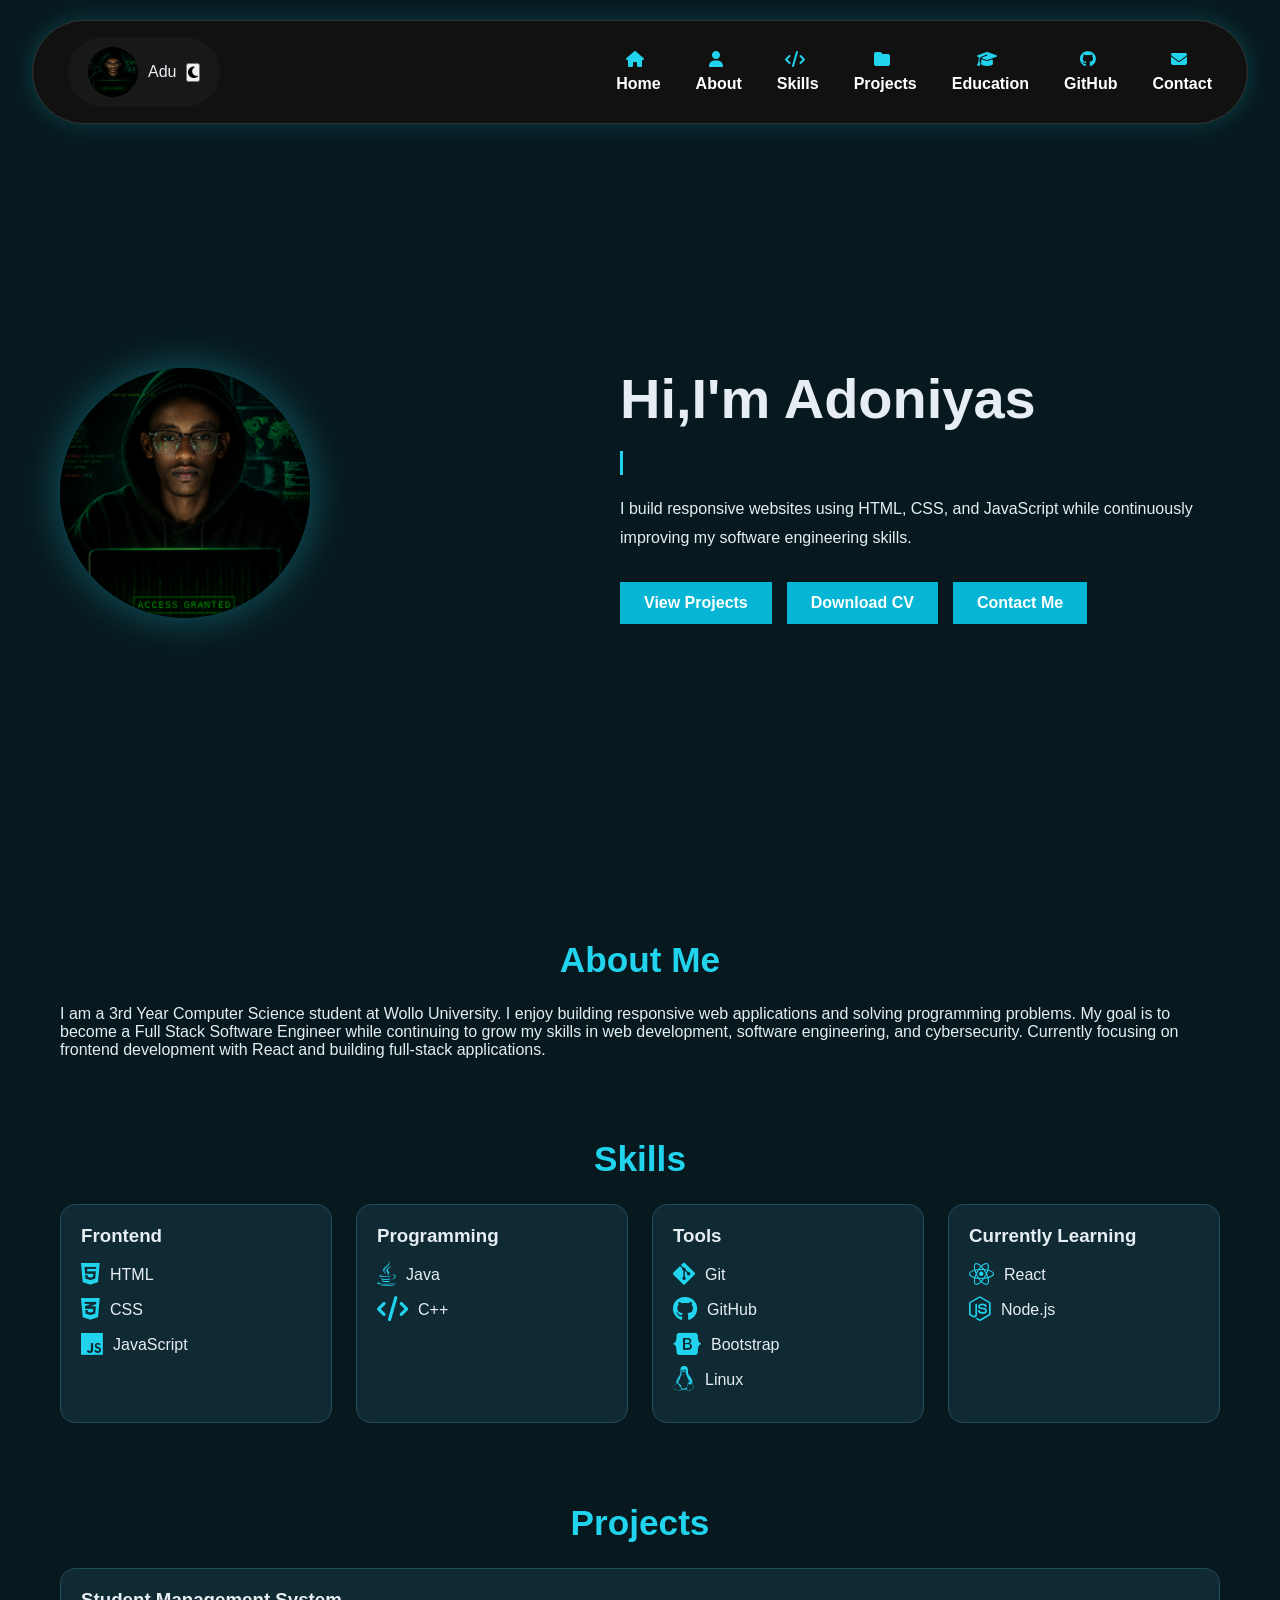
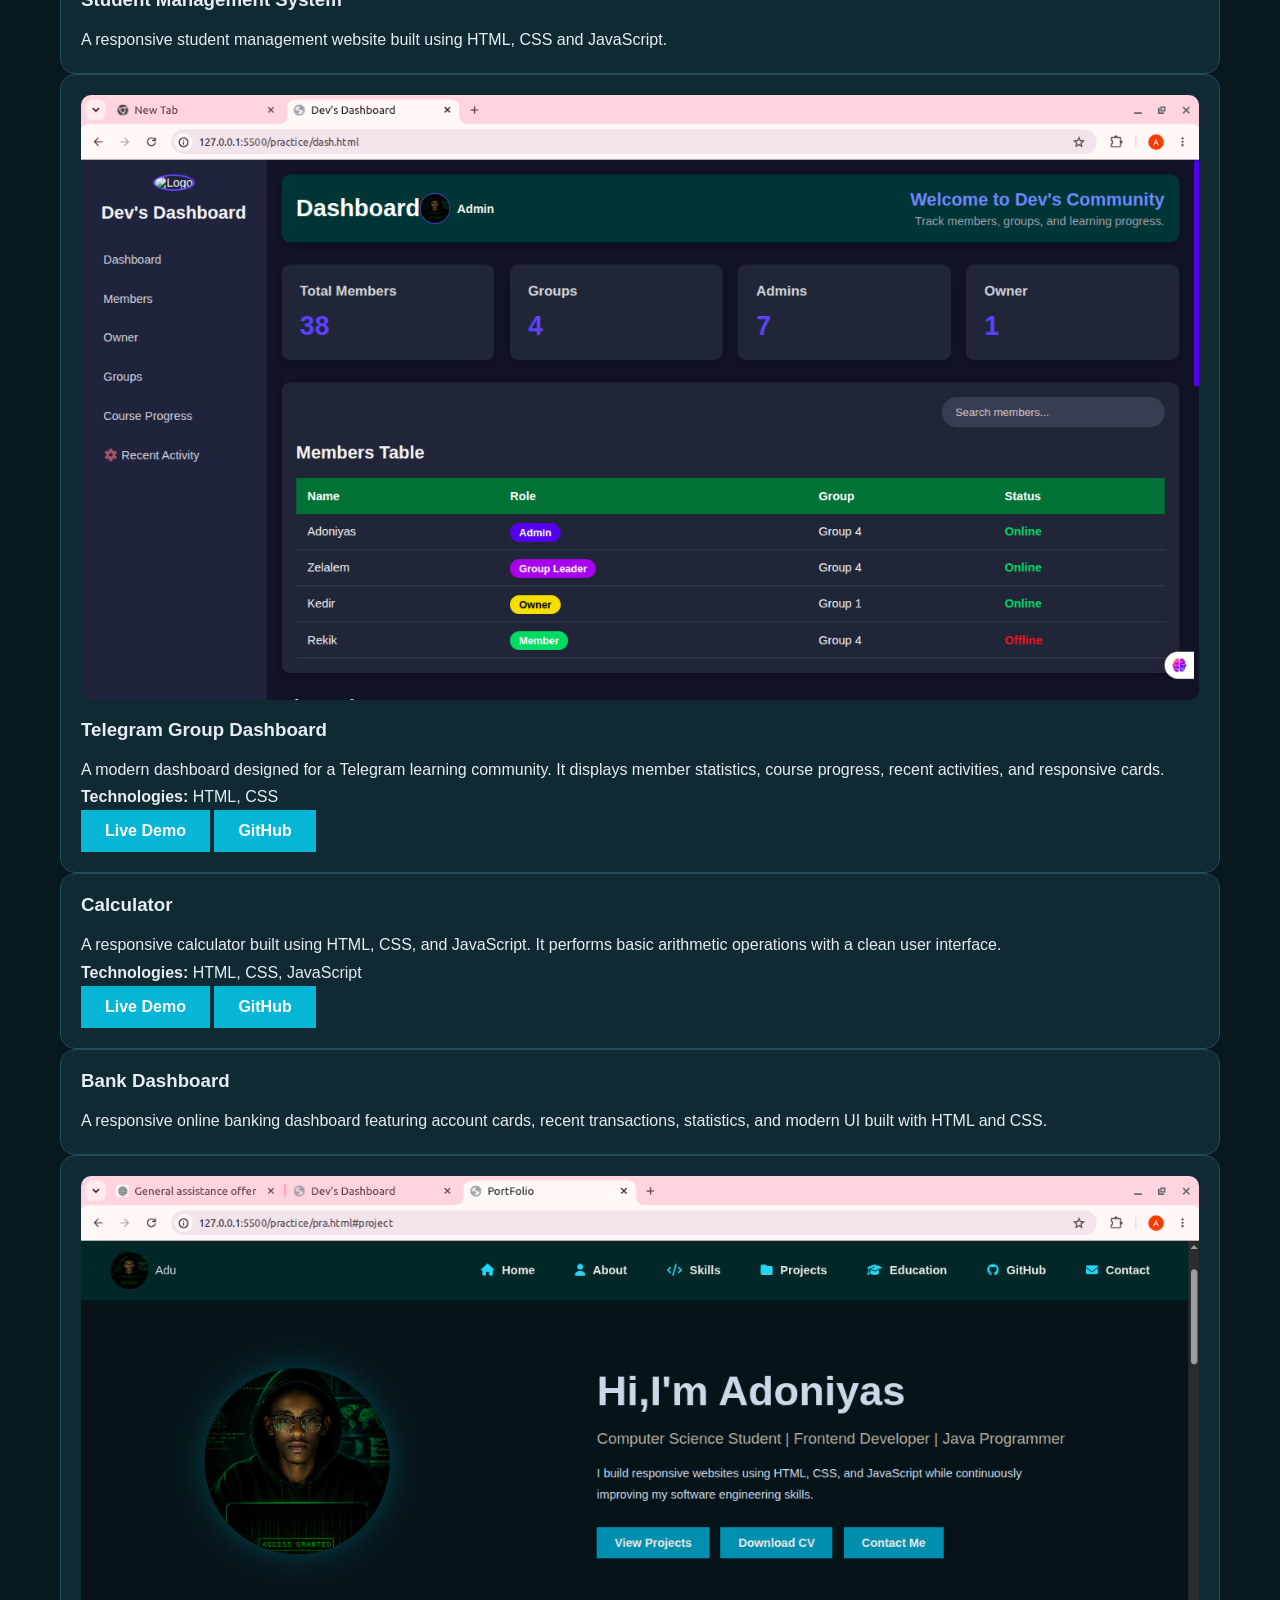
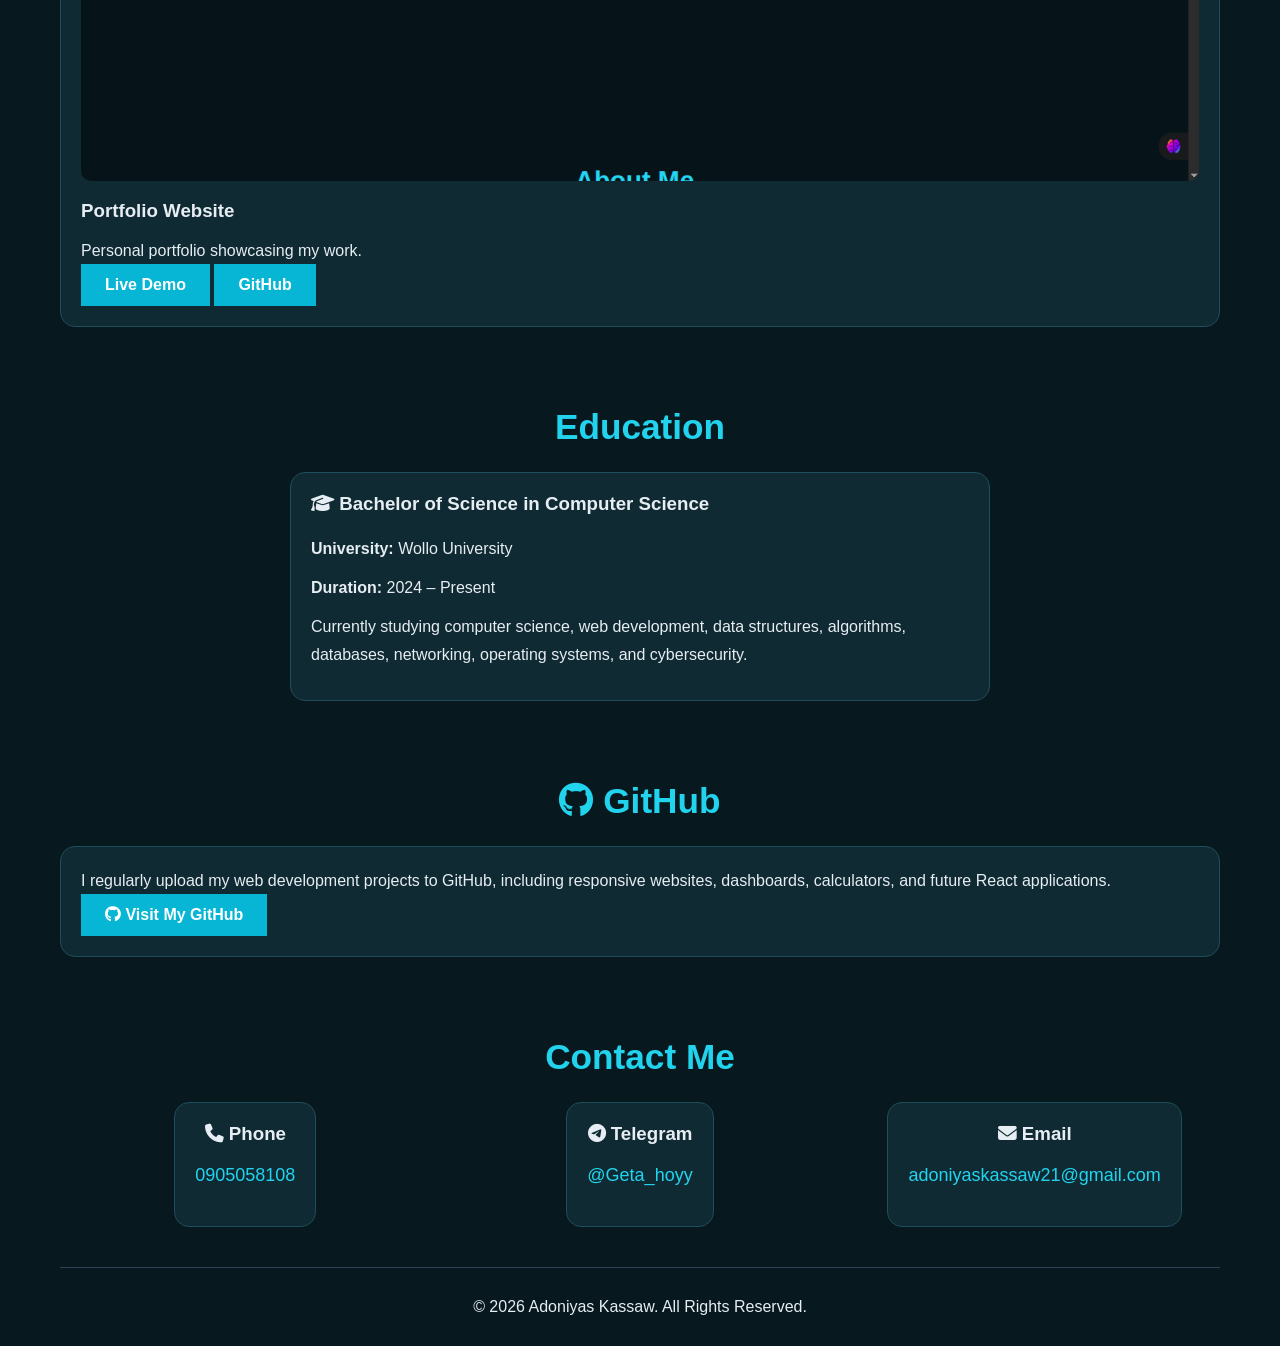
<file: index.html>
<!DOCTYPE html>
  <html lang="en">
  <head>
    <meta charset="UTF-8">
    <meta name="viewport" content="width=device-width, initial-scale=1.0">
    <title>PortFolio</title>
     <link rel="stylesheet" href="https://cdnjs.cloudflare.com/ajax/libs/font-awesome/6.7.2/css/all.min.css">
    <link rel="stylesheet" href="pra.css">
    
  </head>
  <body>
    <div class="container" >
    <header>
<nav id="nav">
    <div class="logo">
    <img src="adony.png" alt="Adoniyas logo">
    <span>Adu</span>
       <button id="theme-toggle">
    <i class="fa-solid fa-moon"></i>
</button>
</div>
    <div class="navbar">
        
        <ul>
            <li><a href="#home"><i class="fa-solid fa-house"></i> Home</a></li>

<li><a href="#about"><i class="fa-solid fa-user"></i> About</a></li>

<li><a href="#skills"><i class="fa-solid fa-code"></i> Skills</a></li>

<li><a href="#project"><i class="fa-solid fa-folder"></i> Projects</a></li>

<li><a href="#education"><i class="fa-solid fa-graduation-cap"></i> Education</a></li>

<li><a href="#github"><i class="fa-brands fa-github"></i> GitHub</a></li>

<li><a href="#contact"><i class="fa-solid fa-envelope"></i> Contact</a></li>
        </ul>
   

    </div>
</nav>
    </header>
    <main>
        <section id="home">
            <div class="hero-img"> 
            <img src="adony.png"
     alt="Portrait of Adoniyas Kassaw"
     id="img2">
            </div>
            <div class="hero-text"> 
<h1>
    Hi,I'm Adoniyas
</h1>
<p id="p2" class="typing">
Computer Science Student | Frontend Developer | Java Programmer
</p>
<p id="p3"> 
I build responsive websites using HTML, CSS, and JavaScript while continuously improving my software engineering skills.</p>
        
<div class="hero-buttons">
    <a href="#project" class="btn">View Projects</a>
    <a href="cv.pdf" class="btn" download>Download CV</a>
    <a href="#contact" class="btn">Contact Me</a>
</div>
</div>
</section>
<section id="about">
    <h2>
      About Me
    </h2>
   <p id="p4">
I am a 3rd Year Computer Science student at Wollo University. 
I enjoy building responsive web applications and solving programming problems.
My goal is to become a Full Stack Software Engineer while continuing to grow my skills in web development, software engineering, and cybersecurity.

Currently focusing on frontend development with React and building full-stack applications.
</p>
</section>
<section id="skills">
    <h2>Skills</h2>
    <div class="skills-grid"> 
    
    <div class="card"> 
<h3>
    Frontend
</h3> 
    <ul> 
     <li><i class="fa-brands fa-html5"></i> HTML </li>
      <li> <i class="fa-brands fa-css3-alt"></i>  CSS </li>
       <li> <i class="fa-brands fa-js"></i>  JavaScript </li>
       </ul>
       </div>
       <div class="card"> 
       <h3>Programming</h3>
      <ul>
    <li><i class="fa-brands fa-java"></i> Java</li>
    <li><i class="fa-solid fa-code"></i> C++</li>
</ul>
       </div>
       <div class="card"> 
       <h3>Tools</h3>
       <ul>
    <li><i class="fa-brands fa-git-alt"></i> Git</li>
    <li><i class="fa-brands fa-github"></i> GitHub</li>
    <li><i class="fa-brands fa-bootstrap"></i> Bootstrap</li>
    <li><i class="fa-brands fa-linux"></i> Linux</li>
</ul>
   </div>
 
   <div class="card">
    <h3>Currently Learning</h3>

    <ul>
    <li><i class="fa-brands fa-react"></i> React</li>
    <li><i class="fa-brands fa-node-js"></i> Node.js</li>
</ul>
</div>
</div>
</section>
<section id="project">
    <h2>Projects</h2>
<div class="projects-grid"> 
    <div class="card">
        <h3>Student Management System</h3>
        <p>
            A responsive student management website
            built using HTML, CSS and JavaScript.
        </p>
    </div>
    <div class="card">
        <img src="sample2.png" alt="sample project image">
    <h3>Telegram Group Dashboard</h3>
    <p>
        A modern dashboard designed for a Telegram learning community.
        It displays member statistics, course progress, recent activities,
        and responsive cards.
    </p>
    <p><strong>Technologies:</strong> HTML, CSS</p>
    <a href="dash.html" class="btn">Live Demo</a>
    <a href="https://github.com/Abissinia21" class="btn">GitHub</a>
</div>
<div class="card">
    <h3>Calculator</h3>
    <p>
        A responsive calculator built using HTML, CSS, and JavaScript.
        It performs basic arithmetic operations with a clean user interface.
    </p>

    <p><strong>Technologies:</strong> HTML, CSS, JavaScript</p>

    <a href="#" class="btn">Live Demo</a>
    <a href="https://github.com/Abissinia21" class="btn">GitHub</a>
</div>
    <div class="card">
                <h3>Bank Dashboard</h3>
        <p>
         A responsive online banking dashboard featuring account cards,
recent transactions, statistics, and modern UI built with HTML and CSS.
        </p>
    </div>
<div class="card">

        <img src="sample1.png" alt="sample of portfolio">

<h3>Portfolio Website</h3>

<p>Personal portfolio showcasing my work.</p>

<a href="#" class="btn">Live Demo</a>

<a href="https://github.com/Abissinia21" class="btn">GitHub</a>

</div>
</div>
</section> 

<section id="education">
    <h2>Education</h2>

    <div class="card">
        <h3><i class="fa-solid fa-graduation-cap"></i> Bachelor of Science in Computer Science</h3>

        <p><strong>University:</strong> Wollo University</p>

        <p><strong>Duration:</strong> 2024 – Present</p>

        <p>
            Currently studying computer science, web development,
            data structures, algorithms, databases, networking,
            operating systems, and cybersecurity.
        </p>
    </div>
</section>
<section id="github">

<h2><i class="fa-brands fa-github"></i> GitHub</h2>

<div class="card">

<p>
I regularly upload my web development projects to GitHub,
including responsive websites, dashboards, calculators,
and future React applications.
</p>

<a href="https://github.com/Abissinia21"
class="btn"
target="_blank">
<i class="fa-brands fa-github"></i>
Visit My GitHub
</a>

</div>

</section>


<section id="contact">

<h2>Contact Me</h2>

<div class="skills-grid">

<div class="card">
<h3><i class="fa-solid fa-phone"></i> Phone</h3>
<p><a href="tel:0905058108">0905058108</a></p>
</div>

<div class="card">
<h3><i class="fa-brands fa-telegram"></i> Telegram</h3>
<p><a href="https://t.me/Geta_hoyy">@Geta_hoyy</a></p>
</div>

<div class="card">
<h3><i class="fa-solid fa-envelope"></i> Email</h3>
<p><a href="mailto:adoniyaskassaw21@gmail.com">
adoniyaskassaw21@gmail.com
</a></p>
</div>

</div>

</section>
    </main>
    <footer>
<p>
© 2026 Adoniyas Kassaw.
All Rights Reserved.
</p>

 
    </footer>
    </div>
    <script src="index.js"></script>
  </body>
  </html>
</file>
<file: pra.css>
*{
    margin: 0;
    padding: 0;
     box-sizing:border-box;
     font-family:Arial, Helvetica, sans-serif;
}
html{
    scroll-behavior:smooth;
}
body{
      padding-top:90px;
    background:#07191E;
    color:#e6edf3;
}
.container{
    max-width:1200px;
    margin:auto;
    padding:0 20px;
}
section{

    padding:40px 0;

}

body.light{
    background:#f8fafc;
    color:#111827;
}

body.light #nav{
    background:#ffffff;
}

body.light .card{
    background:#ffffff;
    color:#111827;
    border:1px solid #d1d5db;
}

body.light .navbar a{
    color:#111827;
}
 #nav{
    position:fixed;
    top:20px;
    left:50%;
    transform:translateX(-50%);
    width:95%;
    max-width:1500px;
    display:flex;
    justify-content:space-between;
    align-items:center;
    padding:16px 35px;
    background:#111;
    border-radius:60px;
    border:1px solid #333;
    box-shadow:    0 0 20px rgba(34,211,238,.15),    0 0 40px rgba(34,211,238,.08);
    z-index:1000; 
}
.navbar i{
    margin-right:6px;
    color:#22d3ee;
}

.card li{
    display:flex;
    align-items:center;
    gap:10px;
    margin-bottom:10px;
}

.card li i{
    font-size:22px;
    color:#22d3ee;
}
.logo{
    display:flex;
    align-items:center;
    gap:10px;
    background:#181818;
    padding:10px 20px;
    border-radius:40px;
    -webkit-border-radius:40px;
    -moz-border-radius:40px;
    -ms-border-radius:40px;
    -o-border-radius:40px;
}
 .logo img{
    width:50px;
    height:50px;
    border-radius:50%;
}

#img2{
    width:250px;
    height:250px;
    border-radius:50%;
    object-fit:cover;
     box-shadow:0 0 40px rgba(34,211,238,0.35);
}
.card img{
    width:100%;
    border-radius:10px;
    margin-bottom:15px;
    -webkit-border-radius:10px;
    -moz-border-radius:10px;
    -ms-border-radius:10px;
    -o-border-radius:10px;
}
.p1{ 
    padding-left: 10px;
    font-size: 35px;
line-height: 1.7;
}
 
.navbar ul{
    display:flex;
    gap:35px;
    list-style:none;
}

 

.navbar ul li{
    list-style: none;
}
.navbar a{
    display:flex;
    flex-direction:column;

    align-items:center;

    gap:8px;

    color:white;

    text-decoration:none;

    font-weight:600;

    transition:.3s;
}
.navbar a:hover{

    color:#22d3ee;

    transform:translateY(-4px);
}
.active a{
    color:#22d3ee;
}

.active::after{

    content:"";

    display:block;

    width:40px;

    height:3px;

    background:#22d3ee;

    margin:8px auto 0;

    border-radius:10px;
}
#home{  display:flex;
  align-items:center;
  justify-content:space-between;
  gap:3rem;
  min-height:90vh;
  flex-wrap:wrap; 
} 
 
.p1,
h2,
#contact a{
    color:#22d3ee;
}
#contact{
    text-align:center;
}

#contact .card{
    max-width:500px;
    margin:auto;
}

#contact p{
    margin:15px 0;
    font-size:18px;
}
h2{

    text-align:center;
 font-size:2.2rem;
    margin-bottom:25px;

}
#p2{
     font-size:1.3rem;
    color:#94a3b8;
    margin-bottom:20px;
}
#p3{

    max-width:600px;

    line-height:1.8;

}
.btn{
  transition: all .3s ease;
  padding:12px 24px;
  border:none;
  background:#06b6d4;
    color:white;
  color:white;
  font-weight:600;
  cursor:pointer;
  text-decoration:none;
  display:inline-block; 
}

.btn:hover{
  transform:translateY(-2px);
       background:#0284c7;
}
.hero-buttons{
    margin-top:30px;
    display:flex;
    gap:15px;
    flex-wrap:wrap;
    
}
.skills-grid{
  display:grid;
  grid-template-columns:repeat(auto-fit,minmax(220px,1fr));
  gap:1.5rem;
}
.skills-grid li {
    list-style: none;
}
.card{
    background:#102A33;
    border:1px solid #1F4D5A;
    transition:all .3s ease;
    padding:20px;
    border-radius:15px;
    transition: all .3s ease; 
}
.card li{
    display:flex;
    align-items:center;
    gap:10px;
    margin-bottom:10px;
}

.card li i{
    font-size:25px;
    color:#22d3ee;
}
.card:hover{
    transform:translateY(-8px);
    -webkit-transform:translateY(-8px);
    background:#123944;
}
.card h3{
    margin-bottom:15px;
}

.card p{
    line-height:1.7;
}
#projects-grid{
    display:grid;
    grid-template-columns:repeat(auto-fit,minmax(280px,1fr));
    gap:25px;
}
#contact a{
    text-decoration:none;
}
footer{

    text-align:center;
    padding:30px;

    border-top:1px solid #334155;

}
#education .card{
    max-width:700px;
    margin:auto;
    text-align:left;
}

#education h3{
    margin-bottom:20px;
}

#education p{
    margin-bottom:10px;
    line-height:1.8;
}
@media(max-width: 600px){

    #home{
        flex-direction:column;
        text-align:center;
    }

    #nav{
        flex-direction:column;
        gap:20px;
    }

    .navbar ul{
        flex-wrap:wrap;
        gap: 15px;
        justify-content:center;
    }
     

.hero-buttons{
    justify-content:center;
}
}

h1{
     font-size:3.5rem;
    margin-bottom:20px;
}
#p2{
    font-size:1.3rem;
    color:#94a3b8;
    width:0;
    overflow:hidden;
    white-space:nowrap;
    border-right:3px solid #22d3ee;
    animation:        typing 10s steps(58) infinite,        blink .7s step-end infinite;
    -webkit-animation:        typing 10s steps(58) infinite,        blink .7s step-end infinite;
}

@keyframes typing{
    0%{
        width:0;
    }

    40%{
        width:58ch;
    }

    60%{
        width:58ch;
    }

    100%{
        width:0;
    }
}

@keyframes blink{
    50%{
        border-color:transparent;
    }
}
</file>
